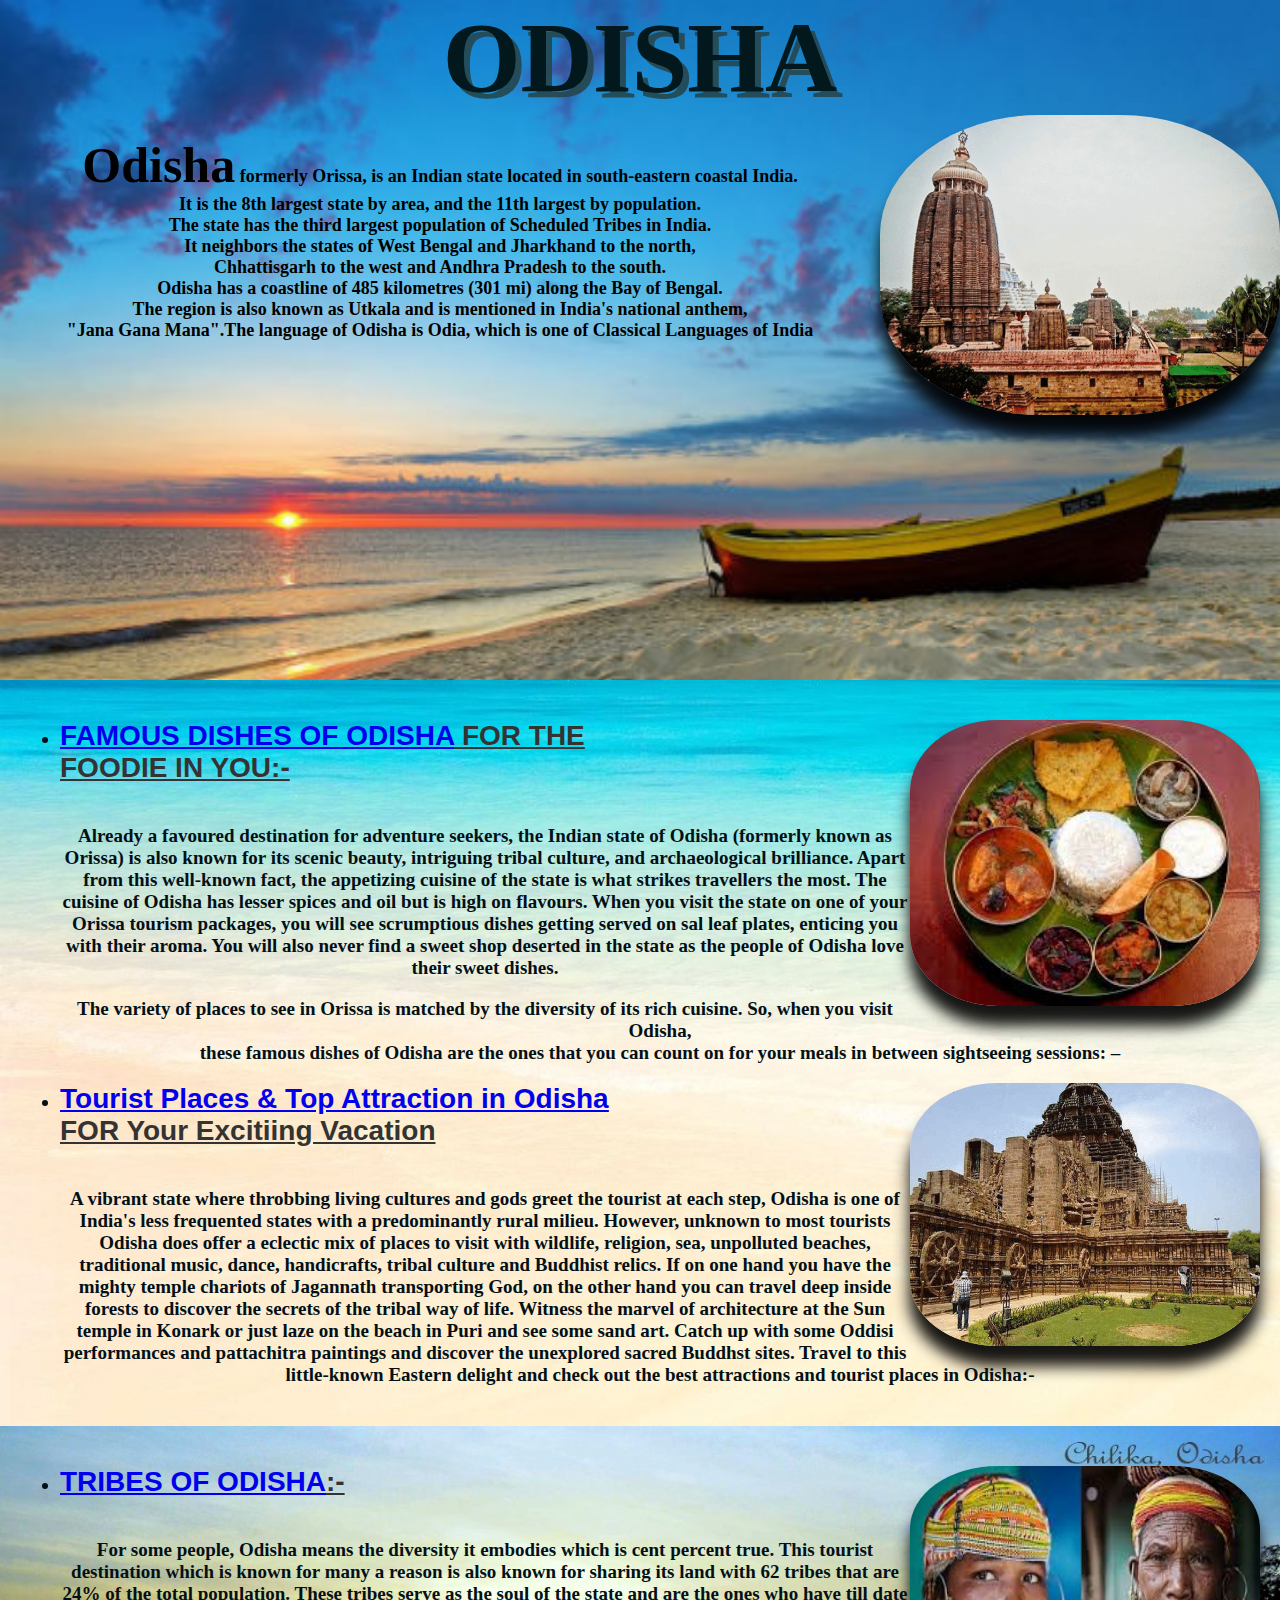
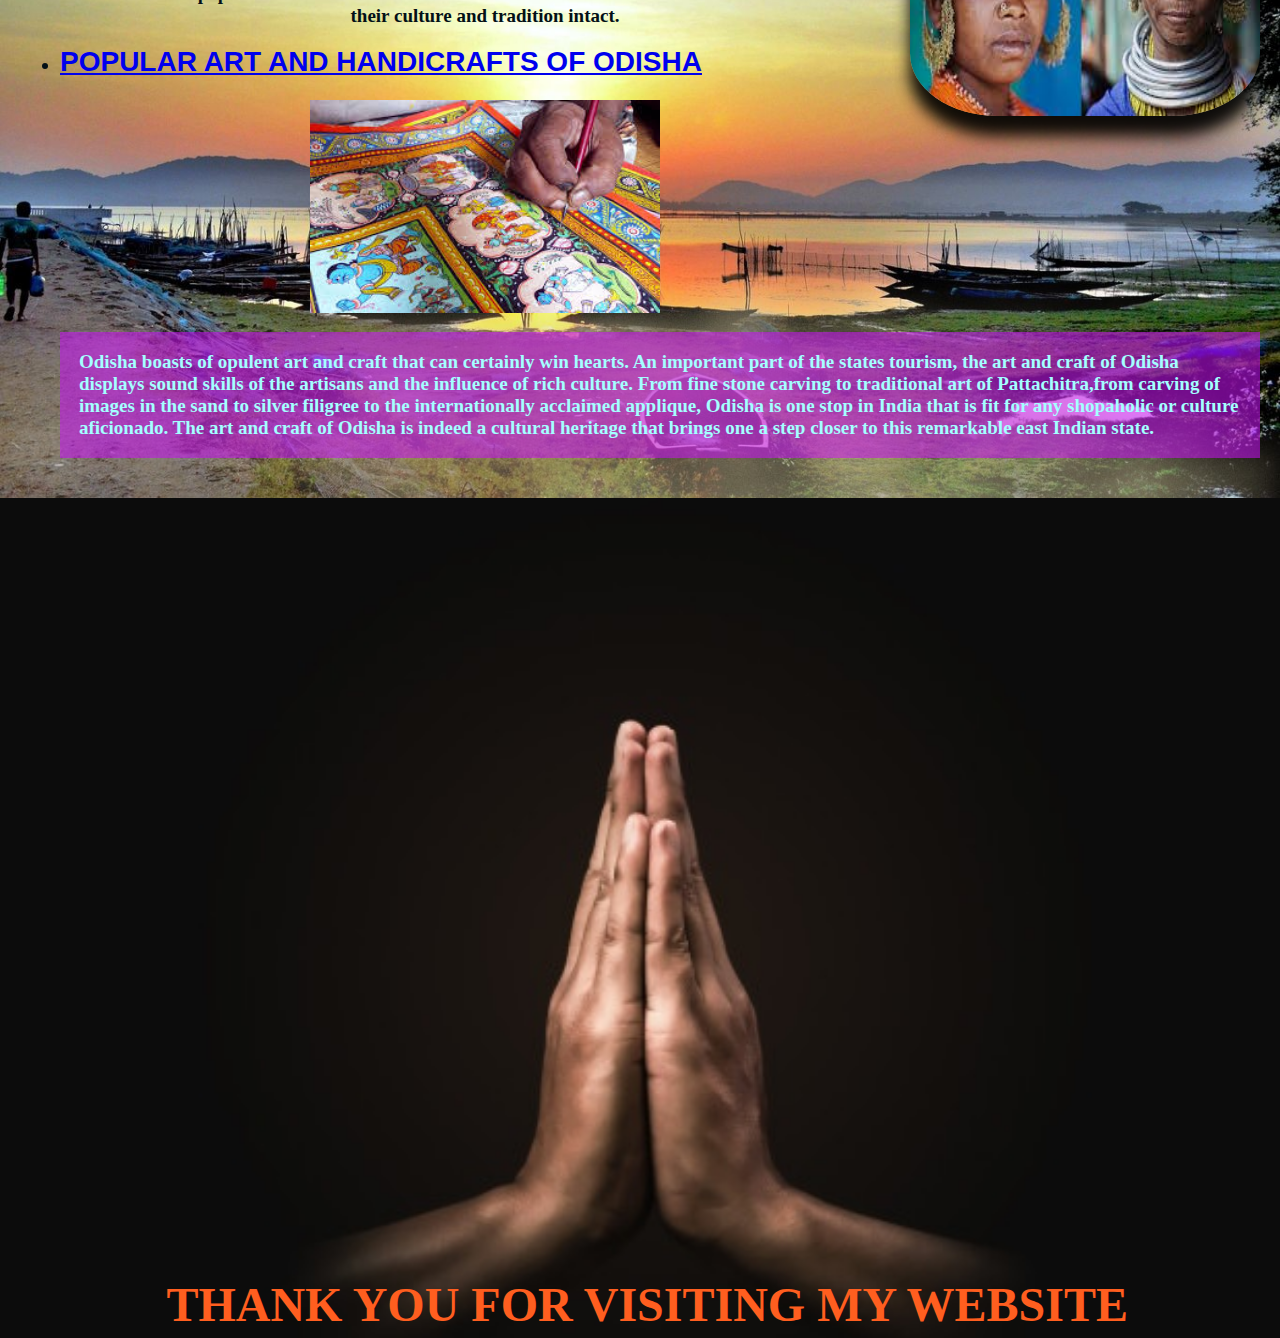
<file: index.html>
<!DOCTYPE html>
<html>
	<head>
		<title>About Odisha</title>
		<link rel="stylesheet" type="text/css" href="./index.css">
	</head>

	<body alink="red" vlink="purple" >
		<div  class="body1" >
			<font face="Georgia" > <div id="heading" align="center">ODISHA</div> </font>
			<img src="./Landing_Page_Images/7.gif" align="right" width=400 class="homeimg1">
				<br>
				<font class="firstWord">Odisha</font>
				formerly Orissa, is an Indian state located in south-eastern coastal India.<br>
			It is the 8th largest state by area, and the 11th largest by population.<br>
			The state has the third largest population of Scheduled Tribes in India.<br>
			It neighbors the states of West Bengal and Jharkhand to the north,<br>
			Chhattisgarh to the west and Andhra Pradesh to the south.<br>
			Odisha has a coastline of 485 kilometres (301 mi) along the Bay of Bengal.<br>
			The region is also known as Utkala and is mentioned in India's national anthem,<br> 
			"Jana Gana Mana".The language of Odisha is Odia, which is one of Classical Languages of India

		</div>
		<div class="body2">
			
			<ul>
				<li class="li">
					<img src="./Landing_Page_Images/10.jfif" align="right" width=350 class="liimg">
					<div class="liheading"><a href="food.html">FAMOUS DISHES OF ODISHA</a> FOR THE <br>FOODIE IN YOU:-</div><br>
					
					<p>Already a favoured destination for adventure seekers, the Indian state of Odisha (formerly known as Orissa) is also known for its scenic beauty, intriguing tribal culture, and archaeological brilliance. Apart from this well-known fact, the appetizing cuisine of the state is what strikes travellers the most. The cuisine of Odisha has lesser spices and oil but is high on flavours. When you visit the state on one of your Orissa tourism packages, you will see scrumptious dishes getting served on sal leaf plates, enticing you with their aroma. You will also never find a sweet shop deserted in the state as the people of Odisha love their sweet dishes.</p>

					<p>The variety of places to see in Orissa is matched by the diversity of its rich cuisine. So, when you visit Odisha,<br> these famous dishes of Odisha are the ones that you can count on for your meals in between sightseeing sessions: –</p>
				</li>
				<li class="li">
					<img src="./Landing_Page_Images/ShySeriousAndeancat-max-1mb.gif" width="350" align="right" class="liimg">
					<div class="liheading"><a href="tourism.html">Tourist Places & Top Attraction in Odisha</a><br>FOR Your Excitiing Vacation</div><br>
					<p>A vibrant state where throbbing living cultures and gods greet the tourist at each step,
					Odisha is one of India's less frequented states with a predominantly rural milieu. 
					However, unknown to most tourists Odisha does offer a eclectic mix of places to visit with wildlife, 
					religion, sea, unpolluted beaches, traditional music, dance, handicrafts, tribal culture and Buddhist relics. 
					If on one hand you have the mighty temple chariots of Jagannath transporting God, 
					on the other hand you can travel deep inside forests to discover the secrets of the tribal way of life.
					Witness the marvel of architecture at the Sun temple in Konark or just laze on the beach in Puri and see some sand art.
					Catch up with some Oddisi performances and pattachitra paintings and discover the unexplored sacred Buddhst sites.
					Travel to this little-known Eastern delight  and check out the best attractions and tourist places in Odisha:-<P>
                </li>
			</ul>
		</div>
		<div class="body3">
			<ul>
				<li class="li">
					<img src="./Landing_Page_Images/19.jfif" align="right" width=350 height=250  class="liimg">
					<div class="liheading"><a href="tribes.html">TRIBES OF ODISHA</a>:-</div><br>
					
					<p>For some people, Odisha means the diversity it embodies which is cent percent true. This tourist destination which is known for many a reason is also known for sharing its land with 62 tribes that are 24% of the total population. These tribes serve as the soul of the state and are the ones who have till date their culture and tradition intact. </p>
				</li>
				<li class="li">
					<div class="liheading"><a href="artandhandicraft.html">POPULAR ART AND HANDICRAFTS OF ODISHA</a></div>
					<br>
					<img src="./Landing_Page_Images/20.jpg" align="center" width="350px" class="i2">
					<br>
					<p id="special-Para1"align="left">Odisha boasts of opulent art and craft that can certainly win hearts. An important part of the states tourism, the art
					and craft of Odisha displays sound skills of the artisans and the influence of rich culture. From fine stone carving to traditional
					art of Pattachitra,from carving of images in the sand to silver filigree to the internationally acclaimed applique, Odisha is one stop
					in India that is fit for any shopaholic or culture aficionado. The art and craft of Odisha is indeed a cultural heritage that brings one 
					a step closer to this remarkable east Indian state.</p>
				</li>
			</ul>
		</div>
		<div class="body4">
			<br><br><br><br><br><br><br><br><br><br><br><br><br><br><br><br><br><br><br><br>
			<br><br><br><br><br><br><br><br><br><br><br><br><br>
			<font size="38px" color="#ff5e1f" ><b>THANK YOU FOR VISITING MY WEBSITE<b></font>
		</div>
	</body>
		
</html>
</file>
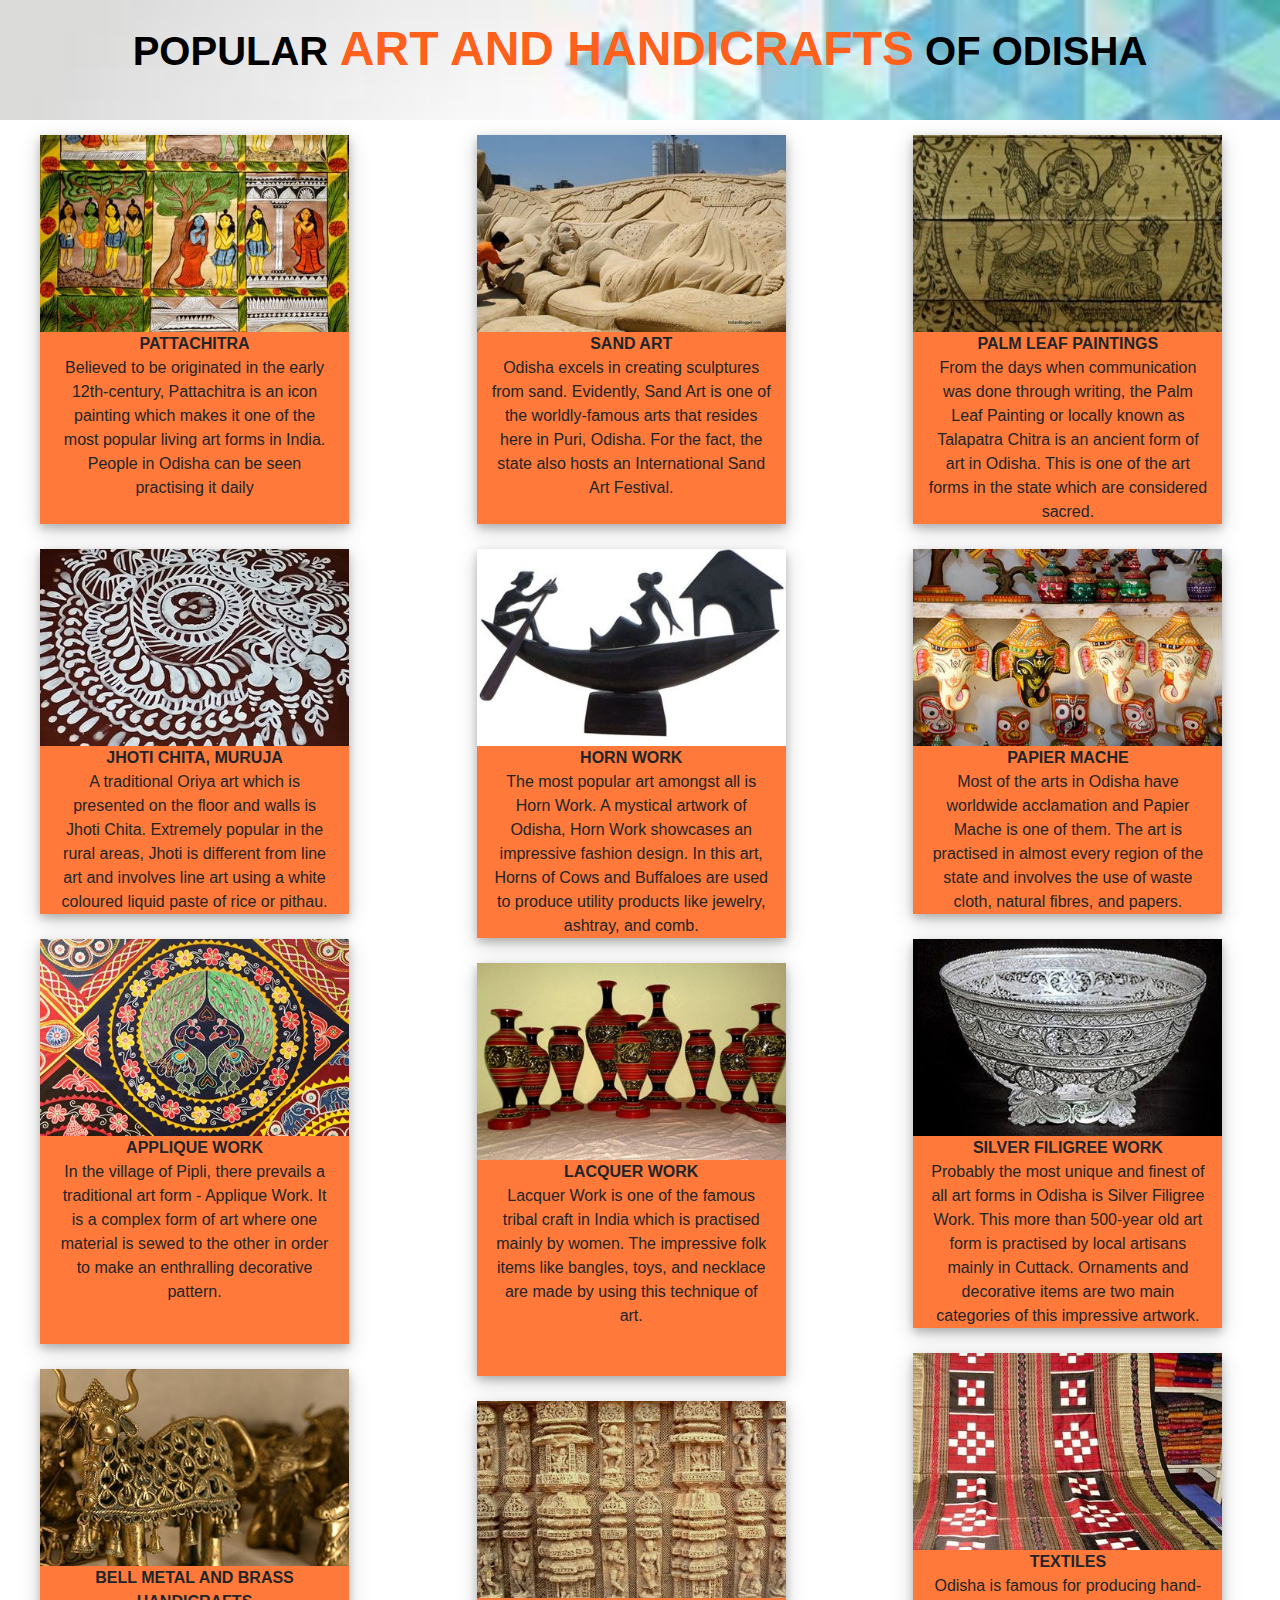
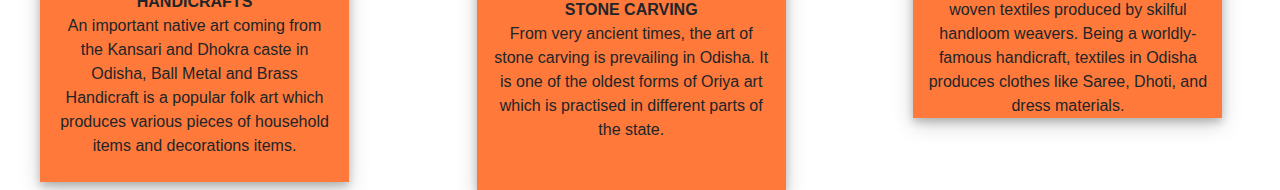
<file: artandhandicraft.html>
<!DOCTYPE html>
<html>
	<head>
		<title>art nd handicraft</title>
		<link rel="stylesheet" type="text/css" href="./artandhandicraft.css">
		<link rel="stylesheet" href="https://maxcdn.bootstrapcdn.com/bootstrap/4.0.0/css/bootstrap.min.css" integrity="sha384-Gn5384xqQ1aoWXA+058RXPxPg6fy4IWvTNh0E263XmFcJlSAwiGgFAW/dAiS6JXm" crossorigin="anonymous">
	</head>
	<body>
		<header>
			<h1>
				<b>POPULAR<font color="#ff601c" size="30px"> ART AND HANDICRAFTS</font> OF ODISHA</b>
			</h1>
		</header>
     	<div class="row">
     		<div class="col">
     			<div class="leftside">
     					<div class="polaroid">
  							<img src="./Art_Images/a1.jpg" width="100%">
 							<div class="container">
							  	<p><b>PATTACHITRA</b><br>
							  	   Believed to be originated in the early 12th-century, Pattachitra is an icon painting which makes it one of the most popular living art forms in India. People in Odisha can be seen practising it daily
							  	   <br>
							  	   <br>
							 	 </p>
 							</div>
						</div>
						 <div class="polaroid">
  							<img src="./Art_Images/a4.jpg" width="100%">
 							<div class="container">
							  	<p><b>JHOTI CHITA, MURUJA</b><br>
							  	  A traditional Oriya art which is presented on the floor and walls is Jhoti Chita. Extremely popular in the rural areas, Jhoti is different from line art and involves line art using a white coloured liquid paste of rice or pithau.
							 	 </p>
 							</div>
						</div>
					 	<div class="polaroid">
  							<img src="./Art_Images/a7.jpg" width="100%">
 							<div class="container">
							  	<p><b>APPLIQUE WORK</b><br>
							  	  In the village of Pipli, there prevails a traditional art form - Applique Work. It is a complex form of art where one material is sewed to the other in order to make an enthralling decorative pattern.
							 	 </p>
							 	 <br>
 							</div>
						</div>
					 	<div class="polaroid">
  							<img src="./Art_Images/a10.jpg" width="100%">
 							<div class="container">
							  	<p><b>BELL METAL AND BRASS HANDICRAFTS</b><br>
							  	  An important native art coming from the Kansari and Dhokra caste in Odisha, Ball Metal and Brass Handicraft is a popular folk art which produces various pieces of household items and decorations items.
							  	  <br>
							  	  <br>
							 	 </p>
 							</div>
						</div>   
     			</div>
     		</div>
     		<div class="col">
     			<div class="rightside">
     					<div class="polaroid">
  							<img src="./Art_Images/a2.jpg" width="100%">
 							<div class="container">
							  	<p><b>SAND ART</b><br>
							  	  Odisha excels in creating sculptures from sand. Evidently, Sand Art is one of the worldly-famous arts that resides here in Puri, Odisha. For the fact, the state also hosts an International Sand Art Festival.
							  	  <br>
							  	  <br>
							 	 </p>
 							</div>
						</div>
					 	<div class="polaroid">
  							<img src="./Art_Images/a5.jpg" width="100%">
 							<div class="container">
							  	<p><b>HORN WORK</b><br>
							  	  The most popular art amongst all is Horn Work. A mystical artwork of Odisha, Horn Work showcases an impressive fashion design. In this art, Horns of Cows and Buffaloes are used to produce utility products like jewelry, ashtray, and comb.
							 	 </p>
 							</div>
						</div>
						<div class="polaroid">
  							<img src="./Art_Images/a8.jpg" width="100%">
 							<div class="container">
							  	<p><b>LACQUER WORK</b><br>
							  	  Lacquer Work is one of the famous tribal craft in India which is practised mainly by women. The impressive folk items like bangles, toys, and necklace are made by using this technique of art.
							  	  <br>
							  	  <br>
							  	  <br>
							 	 </p>
 							</div>
						</div>
						<div class="polaroid">
  							<img src="./Art_Images/a11.jpg" width="100%">
 							<div class="container">
							  	<p><b>STONE CARVING</b><br>
							  	  From very ancient times, the art of stone carving is prevailing in Odisha. It is one of the oldest forms of Oriya art which is practised in different parts of the state.
							  	  <br>
							  	  <br>
							  	  <br>
							 	 </p>
 							</div>
						</div>  
     			</div>
     		</div>
     		<div class="col">
     			<div class="middle">
     					<div class="polaroid">
  							<img src="./Art_Images/a3.jpg" width="100%">
 							<div class="container">
							  	<p><b>PALM LEAF PAINTINGS</b><br>
							  	  From the days when communication was done through writing, the Palm Leaf Painting or locally known as Talapatra Chitra is an ancient form of art in Odisha. This is one of the art forms in the state which are considered sacred.
							 	 </p>
 							</div>
						</div>
						 <div class="polaroid">
  							<img src="./Art_Images/a6.jpg" width="100%">
 							<div class="container">
							  	<p><b>PAPIER MACHE</b><br>
							  	  Most of the arts in Odisha have worldwide acclamation and Papier Mache is one of them. The art is practised in almost every region of the state and involves the use of waste cloth, natural fibres, and papers.
							 	 </p>
 							</div>
						</div>
						<div class="polaroid">
  							<img src="./Art_Images/a9.jpg" width="100%">
 							<div class="container">
							  	<p><b>SILVER FILIGREE WORK</b><br>
							  	  Probably the most unique and finest of all art forms in Odisha is Silver Filigree Work. This more than 500-year old art form is practised by local artisans mainly in Cuttack. Ornaments and decorative items are two main categories of this impressive artwork.
							 	 </p>
 							</div>
						</div>
						<div class="polaroid">
  							<img src="./Art_Images/a12.jpg" width="100%">
 							<div class="container">
							  	<p><b>TEXTILES</b><br>
							  	  Odisha is famous for producing hand-woven textiles produced by skilful handloom weavers. Being a worldly-famous handicraft, textiles in Odisha produces clothes like Saree, Dhoti, and dress materials.
							 	 </p>
 							</div>
						</div>  

     			</div>
     		</div>
     	</div>
	</body>
</html>
</file>
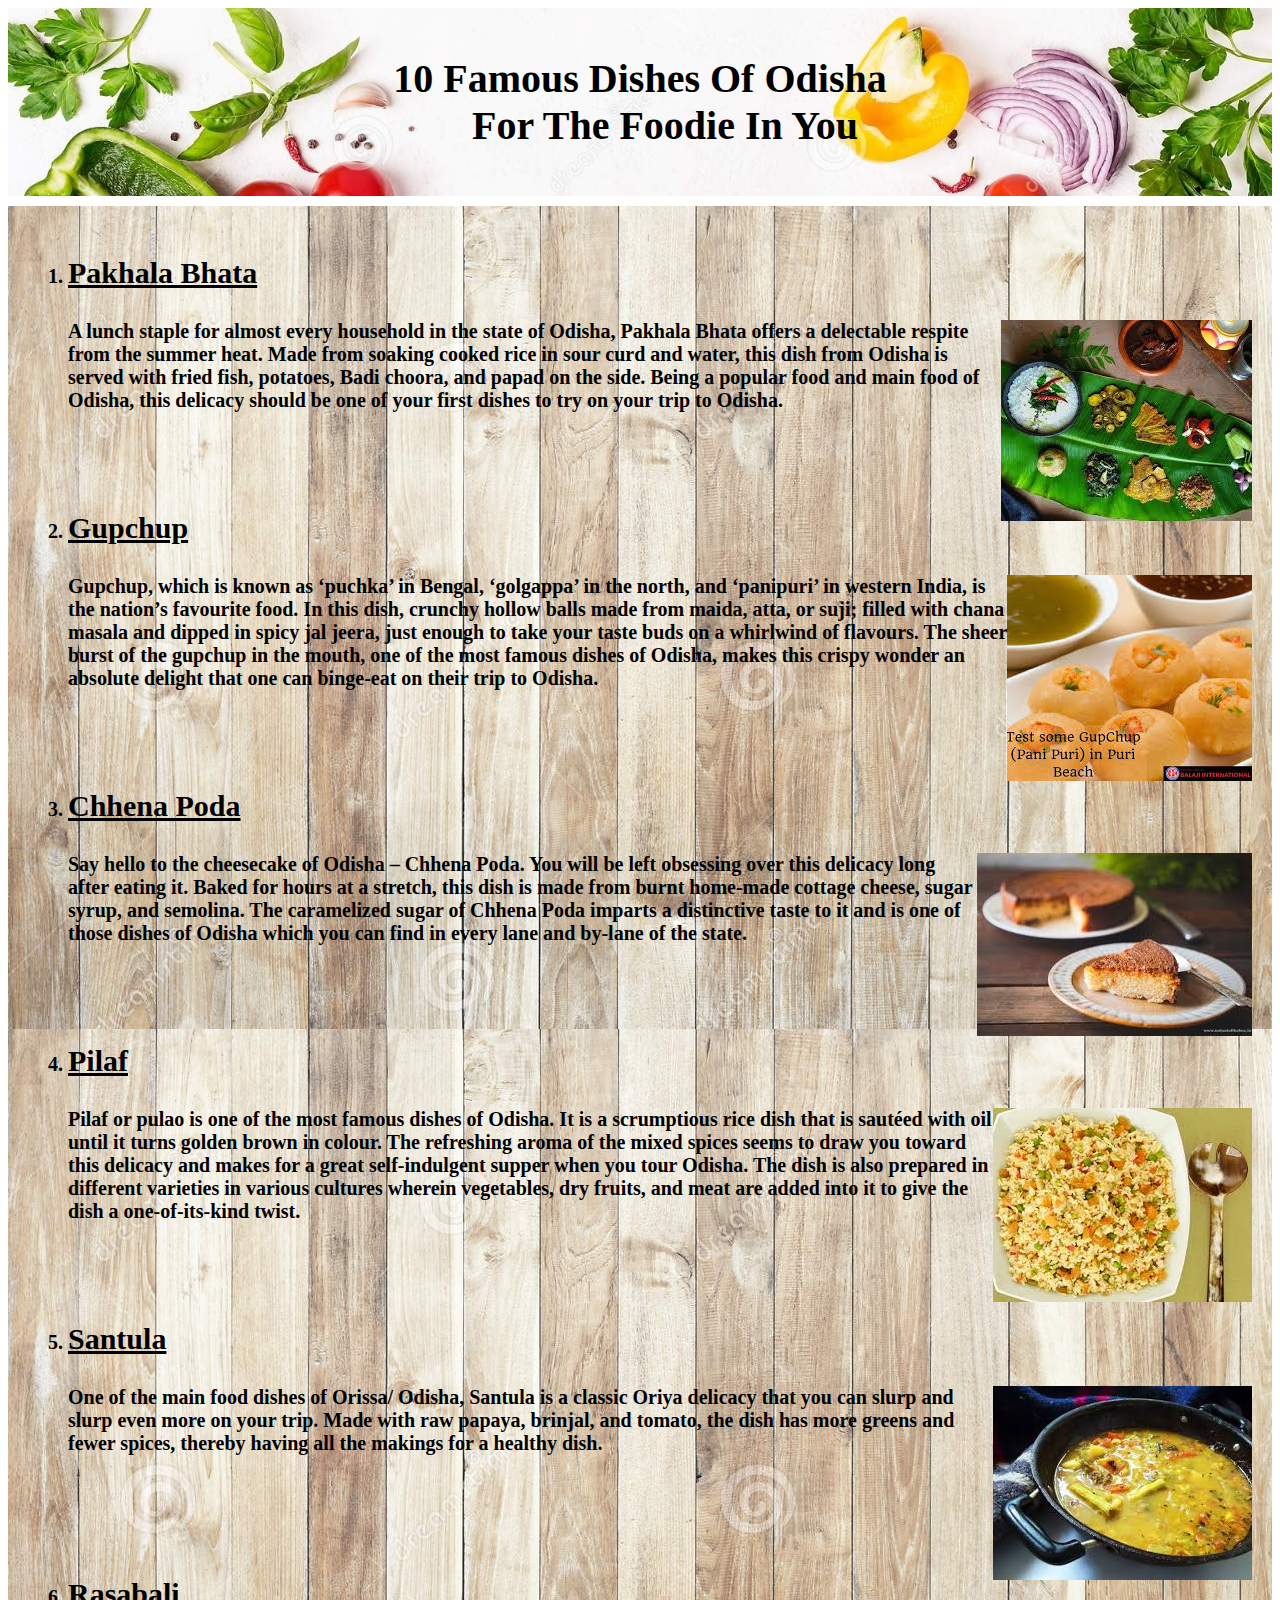
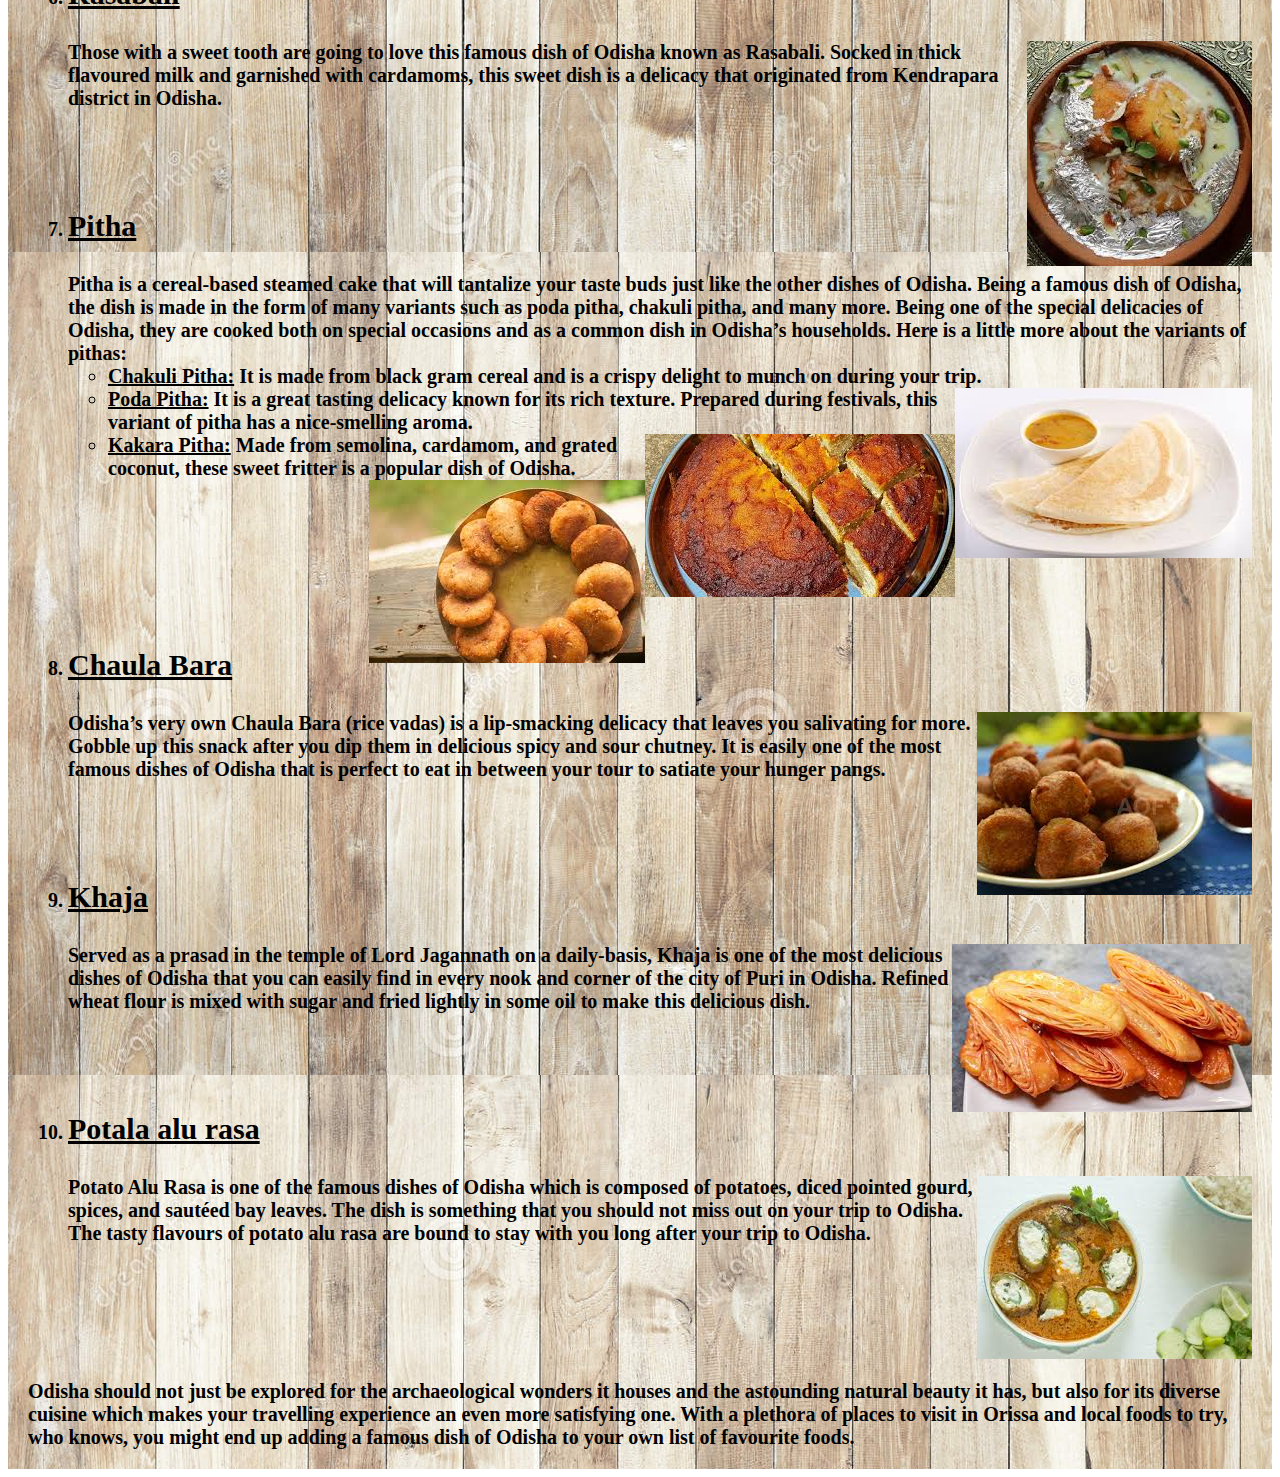
<file: food.html>
<!DOCTYPE html>
<html>
<head>
	<title>food</title>
	<link rel="stylesheet" type="text/css" href="./food.css">
</head>
<body>
	<div>
		<div class="bg2">
		<h1>10 Famous Dishes Of Odisha <br>
		<div id="heading">For The Foodie In You</div></h1>
		</div>
		<div class="bg3">
		<ol>
			<li><h3> Pakhala Bhata</h3>
				<img src="./Food_Images/f1.jfif" align="right" valign="top">
			A lunch staple for almost every household in the state of Odisha, Pakhala Bhata offers a delectable respite from the summer heat. Made from soaking cooked rice in sour curd and water, this dish from Odisha is served with fried fish, potatoes, Badi choora, and papad on the side. Being a popular food and main food of Odisha, this delicacy should be one of your first dishes to try on your trip to Odisha.</li>
			<br>
			<br>
			<br>

			<li><h3> Gupchup</h3>
				<img src="./Food_Images/f2.jfif" align="right">
			Gupchup, which is known as ‘puchka’ in Bengal, ‘golgappa’ in the north, and ‘panipuri’ in western India, is the nation’s favourite food. In this dish, crunchy hollow balls made from maida, atta, or suji; filled with chana masala and dipped in spicy jal jeera, just enough to take your taste buds on a whirlwind of flavours. The sheer burst of the gupchup in the mouth, one of the most famous dishes of Odisha, makes this crispy wonder an absolute delight that one can binge-eat on their trip to Odisha.</li>
			<br>
			<br>
			<br>

			<li><h3> Chhena Poda</h3>
				<img src="./Food_Images/f3.jfif" align="right">
			Say hello to the cheesecake of Odisha – Chhena Poda. You will be left obsessing over this delicacy long after eating it. Baked for hours at a stretch, this dish is made from burnt home-made cottage cheese, sugar syrup, and semolina. The caramelized sugar of Chhena Poda imparts a distinctive taste to it and is one of those dishes of Odisha which you can find in every lane and by-lane of the state.</li>
			<br>
			<br>
			<br>

			<li><h3>Pilaf</h3>
				<img src="./Food_Images/f4.jfif" align="right">
			Pilaf or pulao is one of the most famous dishes of Odisha. It is a scrumptious rice dish that is sautéed with oil until it turns golden brown in colour. The refreshing aroma of the mixed spices seems to draw you toward this delicacy and makes for a great self-indulgent supper when you tour Odisha. The dish is also prepared in different varieties in various cultures wherein vegetables, dry fruits, and meat are added into it to give the dish a one-of-its-kind twist.</li>
			<br>
			<br>
			<br>

			<li><h3> Santula</h3>
				<img src="./Food_Images/f5.jpg" align="right">
			One of the main food dishes of Orissa/ Odisha, Santula is a classic Oriya delicacy that you can slurp and slurp even more on your trip. Made with raw papaya, brinjal, and tomato, the dish has more greens and fewer spices, thereby having all the makings for a healthy dish.</li>
			<br>
			<br>
			<br>
			<br>
			<li><h3> Rasabali</h3>
				<img src="./Food_Images/f6.jfif" align="right">
			Those with a sweet tooth are going to love this famous dish of Odisha known as Rasabali. Socked in thick flavoured milk and garnished with cardamoms, this sweet dish is a delicacy that originated from Kendrapara district in Odisha.</li>
			<br>
			<br>
			<br>

			<li><h3> Pitha</h3>

			Pitha is a cereal-based steamed cake that will tantalize your taste buds just like the other dishes of Odisha. Being a famous dish of Odisha, the dish is made in the form of many variants such as poda pitha, chakuli pitha, and many more. Being one of the special delicacies of Odisha, they are cooked both on special occasions and as a common dish in Odisha’s households. Here is a little more about the variants of pithas:</li>
			<ul>
				<li><div><u>Chakuli Pitha:</u> It is made from black gram cereal and is a crispy delight to munch on during your trip.<br>
					<img src="./Food_Images/f7.jfif" align="right">
					</div>
        		</li>
				<li><div><u>Poda Pitha:</u> It is a great tasting delicacy known for its rich texture. Prepared during festivals, this variant of pitha has a nice-smelling aroma.<br>
					<img src="./Food_Images/f8.jfif" align="right">
					</div>
				</li>
				<li>
					<div><u>Kakara Pitha:</u> Made from semolina, cardamom, and grated coconut, these sweet fritter is a popular dish of Odisha.<br>
					<img src="./Food_Images/f9.jfif" align="right">
					</div>
				</li>
			</ul>
			<br>
			<br>
			<br>
			<br>
			<br>
			<br>
			<li><h3> Chaula Bara</h3>
				<img src="./Food_Images/f10.jfif" align="right">
			Odisha’s very own Chaula Bara (rice vadas) is a lip-smacking delicacy that leaves you salivating for more. Gobble up this snack after you dip them in delicious spicy and sour chutney. It is easily one of the most famous dishes of Odisha that is perfect to eat in between your tour to satiate your hunger pangs.</li>
			<br>
			<br>
			<br>

			<li><h3> Khaja</h3>
				<img src="./Food_Images/f11.jfif" align="right">
			Served as a prasad in the temple of Lord Jagannath on a daily-basis, Khaja is one of the most delicious dishes of Odisha that you can easily find in every nook and corner of the city of Puri in Odisha. Refined wheat flour is mixed with sugar and fried lightly in some oil to make this delicious dish.</li>
			<br>
			<br>
			<br>

			<li><h3> Potala alu rasa</h3>
				<img src="./Food_Images/f12.jfif" align="right">
			Potato Alu Rasa is one of the famous dishes of Odisha which is composed of potatoes, diced pointed gourd, spices, and sautéed bay leaves. The dish is something that you should not miss out on your trip to Odisha. The tasty flavours of potato alu rasa are bound to stay with you long after your trip to Odisha.</li>
			<br>
			<br>
			<br>
			<br>
			<br>
		</ol>
			Odisha should not just be explored for the archaeological wonders it houses and the astounding natural beauty it has, but also for its diverse cuisine which makes your travelling experience an even more satisfying one. With a plethora of places to visit in Orissa and local foods to try, who knows, you might end up adding a famous dish of Odisha to your own list of favourite foods.
		</div>
	</div>
</body>
</html>
</file>
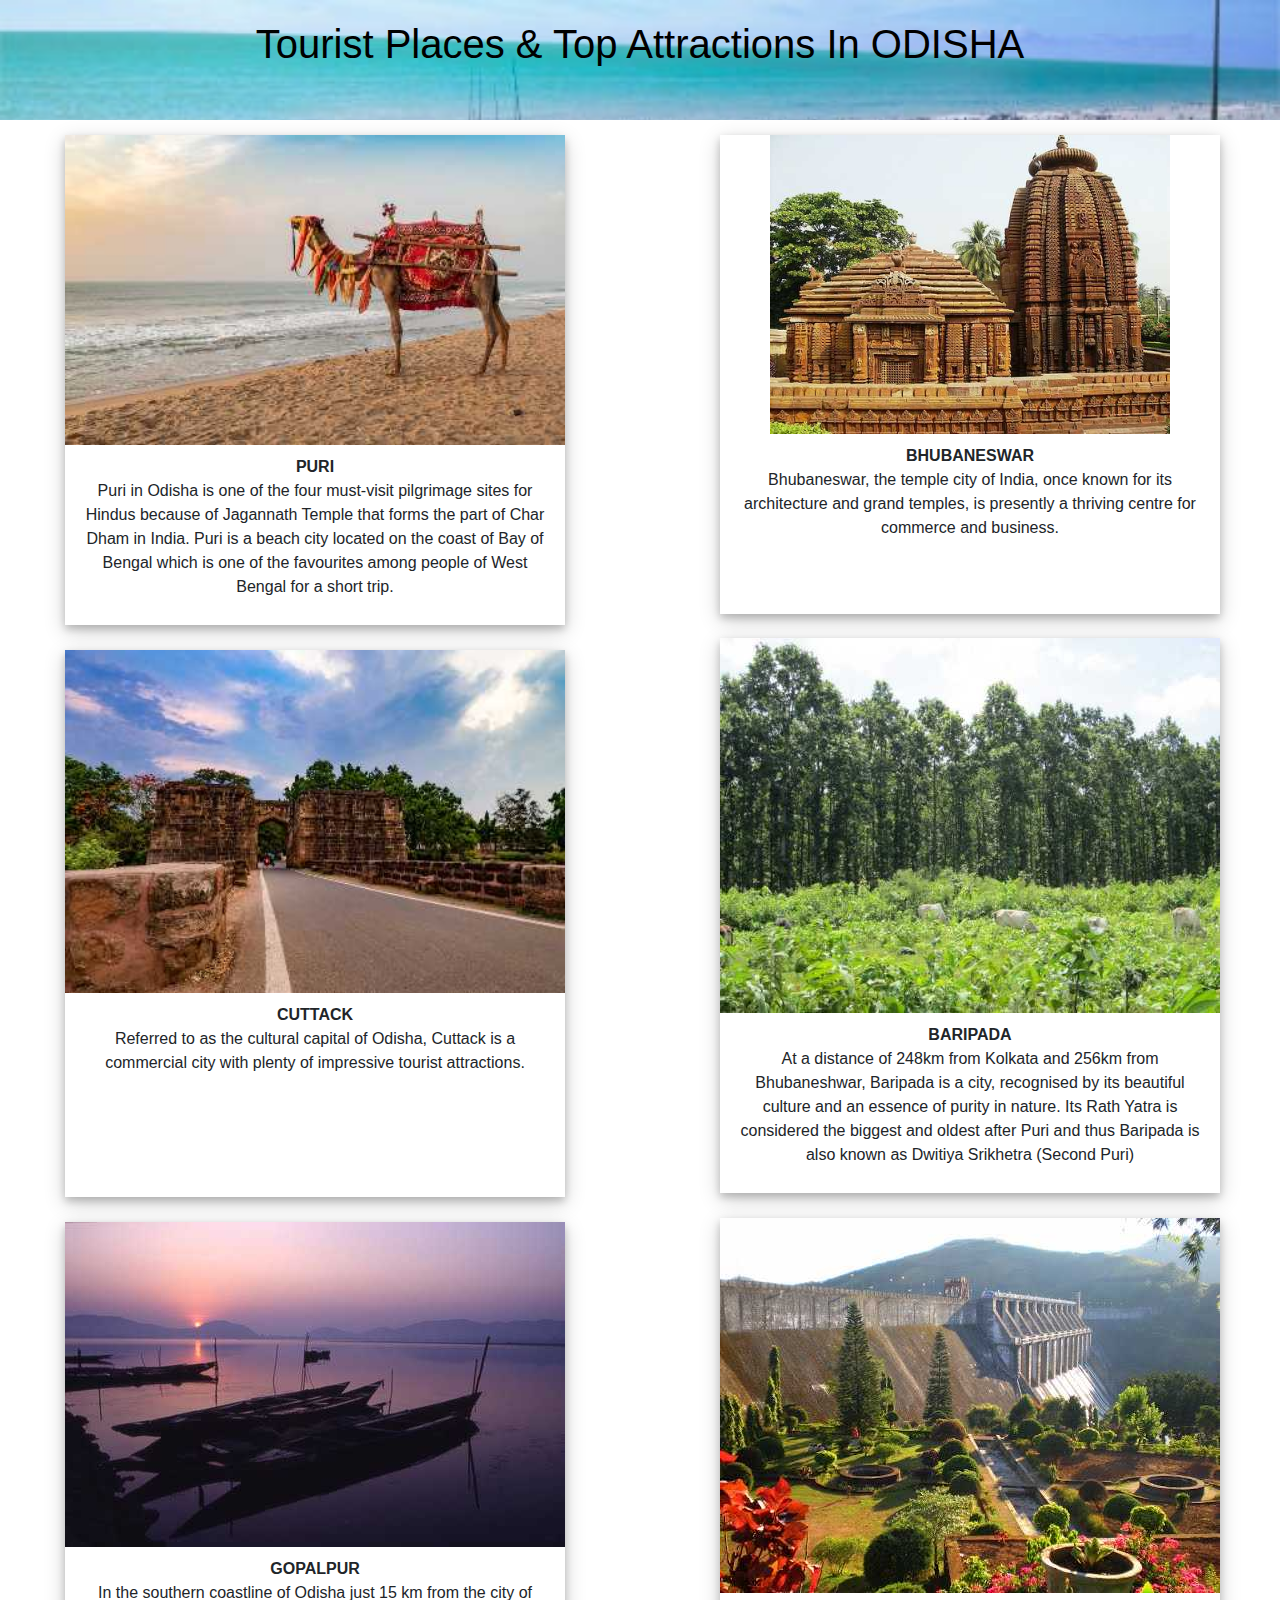
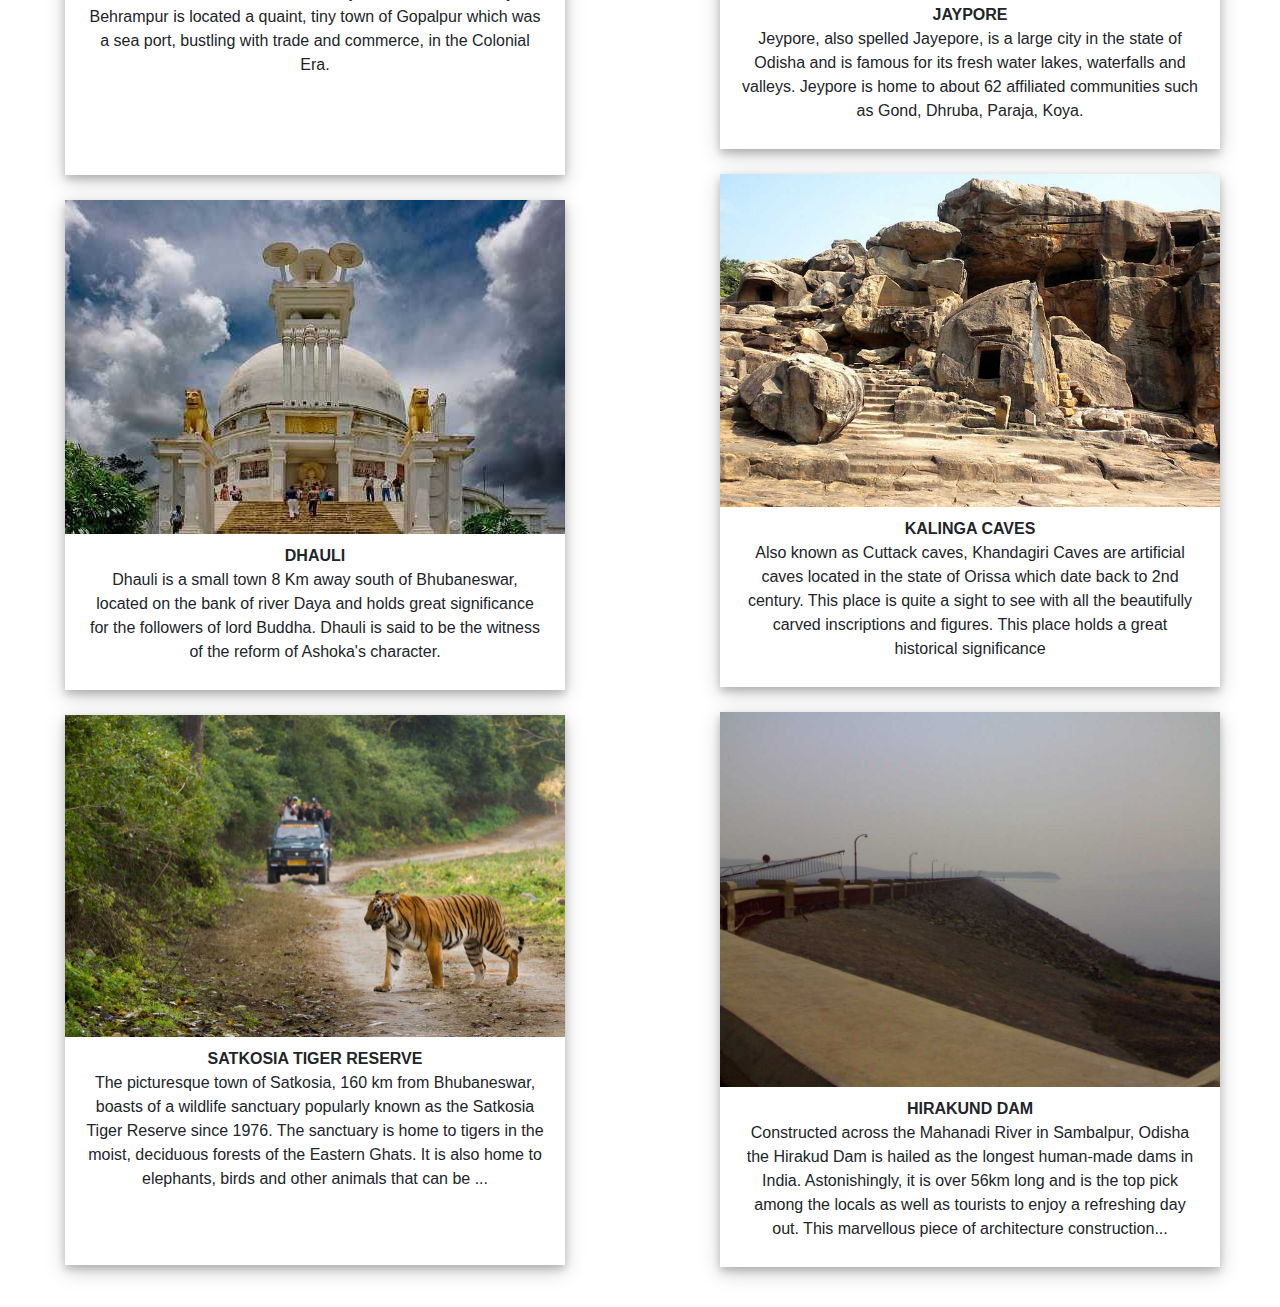
<file: tourism.html>
<!DOCTYPE html>
<html>
	<head>
		<title>tourism</title>
		<link rel="stylesheet" type="text/css" href="./tourism.css">
		<link rel="stylesheet" href="https://maxcdn.bootstrapcdn.com/bootstrap/4.0.0/css/bootstrap.min.css" integrity="sha384-Gn5384xqQ1aoWXA+058RXPxPg6fy4IWvTNh0E263XmFcJlSAwiGgFAW/dAiS6JXm" crossorigin="anonymous">
	</head>
	<body>
		<header>
			<h1>
				Tourist Places & Top Attractions In ODISHA
			</h1>
		</header>
		<div class="row">
			
			
			<div class="col">
			<div class="leftside">
					<div class="polaroid">
  						<img src="./Tourism_Images/t1.jpg" width="100%">
 						<div class="container">
							  <p><b>PURI</b><br>
							  	Puri in Odisha is one of the four must-visit pilgrimage sites for Hindus because of Jagannath Temple that forms the part of Char Dham in India. Puri is a beach city located on the coast of Bay of Bengal which is one of the favourites among people of West Bengal for a short trip.
							  </p>
 						</div>
					</div>
					<div class="polaroid">
  						<img src="./Tourism_Images/t3.jpg" width="100%">
 						<div class="container">
							  <p><b>CUTTACK</b><br>
							  	Referred to as the cultural capital of Odisha, Cuttack is a commercial city with plenty of impressive tourist attractions.
							  </p>
							  	<br>
								<br>
								<br>
								<br>
 						</div>
					</div>
					<div class="polaroid">
  						<img src="./Tourism_Images/t5.jpg" width="100%">
 						<div class="container">
							  <p><b>GOPALPUR</b><br>
							  	In the southern coastline of Odisha just 15 km from the city of Behrampur is located a quaint, tiny town of Gopalpur which was a sea port, bustling with trade and commerce, in the Colonial Era.
							  	<br>
							  	<br>
							  	<br>
							  	<br>
							  </p>
 						</div>
					</div>
					<div class="polaroid">
  						<img src="./Tourism_Images/t7.jpg" width="100%">
 						<div class="container">
							  <p><b>DHAULI</b><br>
							  	Dhauli is a small town 8 Km away south of Bhubaneswar, located on the bank of river Daya and holds great significance for the followers of lord Buddha. Dhauli is said to be the witness of the reform of Ashoka's character.
							  </p>
 						</div>
					</div>
					<div class="polaroid">
  						<img src="./Tourism_Images/t9.jpg" width="100%">
 						<div class="container">
							  <p><b>SATKOSIA TIGER RESERVE</b><br>
							  	The picturesque town of Satkosia, 160 km from Bhubaneswar, boasts of a wildlife sanctuary popularly known as the Satkosia Tiger Reserve since 1976. The sanctuary is home to tigers in the moist, deciduous forests of the Eastern Ghats. It is also home to elephants, birds and other animals that can be ...
							  	<br>
							  	<br>
							  	<br>
							  	
							  </p>
 						</div>
					</div>
			</div>
			</div>
			<div class="col">
			<div class="rightside">
					<div class="polaroid2">
 						<img src="./Tourism_Images/t2.jpg" width="80%" height="80%" class="img2">
 						<div class="container">
							<p><B>BHUBANESWAR</B><br>
								Bhubaneswar, the temple city of India, once known for its architecture and grand temples, is presently a thriving centre for commerce and business.
								<br>
								<br>
								<br>

							</p>
						</div>
					</div>
					<br>
					<div class="polaroid">
  						<img src="./Tourism_Images/t4.jpg" width="100%">
 						<div class="container">
							  <p><b>BARIPADA</b><br>
							  	At a distance of 248km from Kolkata and 256km from Bhubaneshwar, Baripada is a city, recognised by its beautiful culture and an essence of purity in nature. Its Rath Yatra is considered the biggest and oldest after Puri and thus Baripada is also known as Dwitiya Srikhetra (Second Puri)
							  </p>
 						</div>
					</div>
					<div class="polaroid">
  						<img src="./Tourism_Images/t6.jpg" width="100%">
 						<div class="container">
							  <p><b>JAYPORE</b><br>
							  	Jeypore, also spelled Jayepore, is a large city in the state of Odisha and is famous for its fresh water lakes, waterfalls and valleys. Jeypore is home to about 62 affiliated communities such as Gond, Dhruba, Paraja, Koya.
							  </p>
 						</div>
					</div>
					<div class="polaroid">
  						<img src="./Tourism_Images/t8.jpg" width="100%">
 						<div class="container">
							  <p><b>KALINGA CAVES</b><br>
							  	Also known as Cuttack caves, Khandagiri Caves are artificial caves located in the state of Orissa which date back to 2nd century. This place is quite a sight to see with all the beautifully carved inscriptions and figures. This place holds a great historical significance
							  </p>
 						</div>
					</div>
					<div class="polaroid">
  						<img src="./Tourism_Images/t10.jpg" width="100%">
 						<div class="container">
							  <p><b>HIRAKUND DAM</b><br>
							  	Constructed across the Mahanadi River in Sambalpur, Odisha the Hirakud Dam is hailed as the longest human-made dams in India. Astonishingly, it is over 56km long and is the top pick among the locals as well as tourists to enjoy a refreshing day out. This marvellous piece of architecture construction...
							  </p>
 						</div>
					</div>
			</div>
			</div>
			
		</div>
	</body>
</html>
</file>
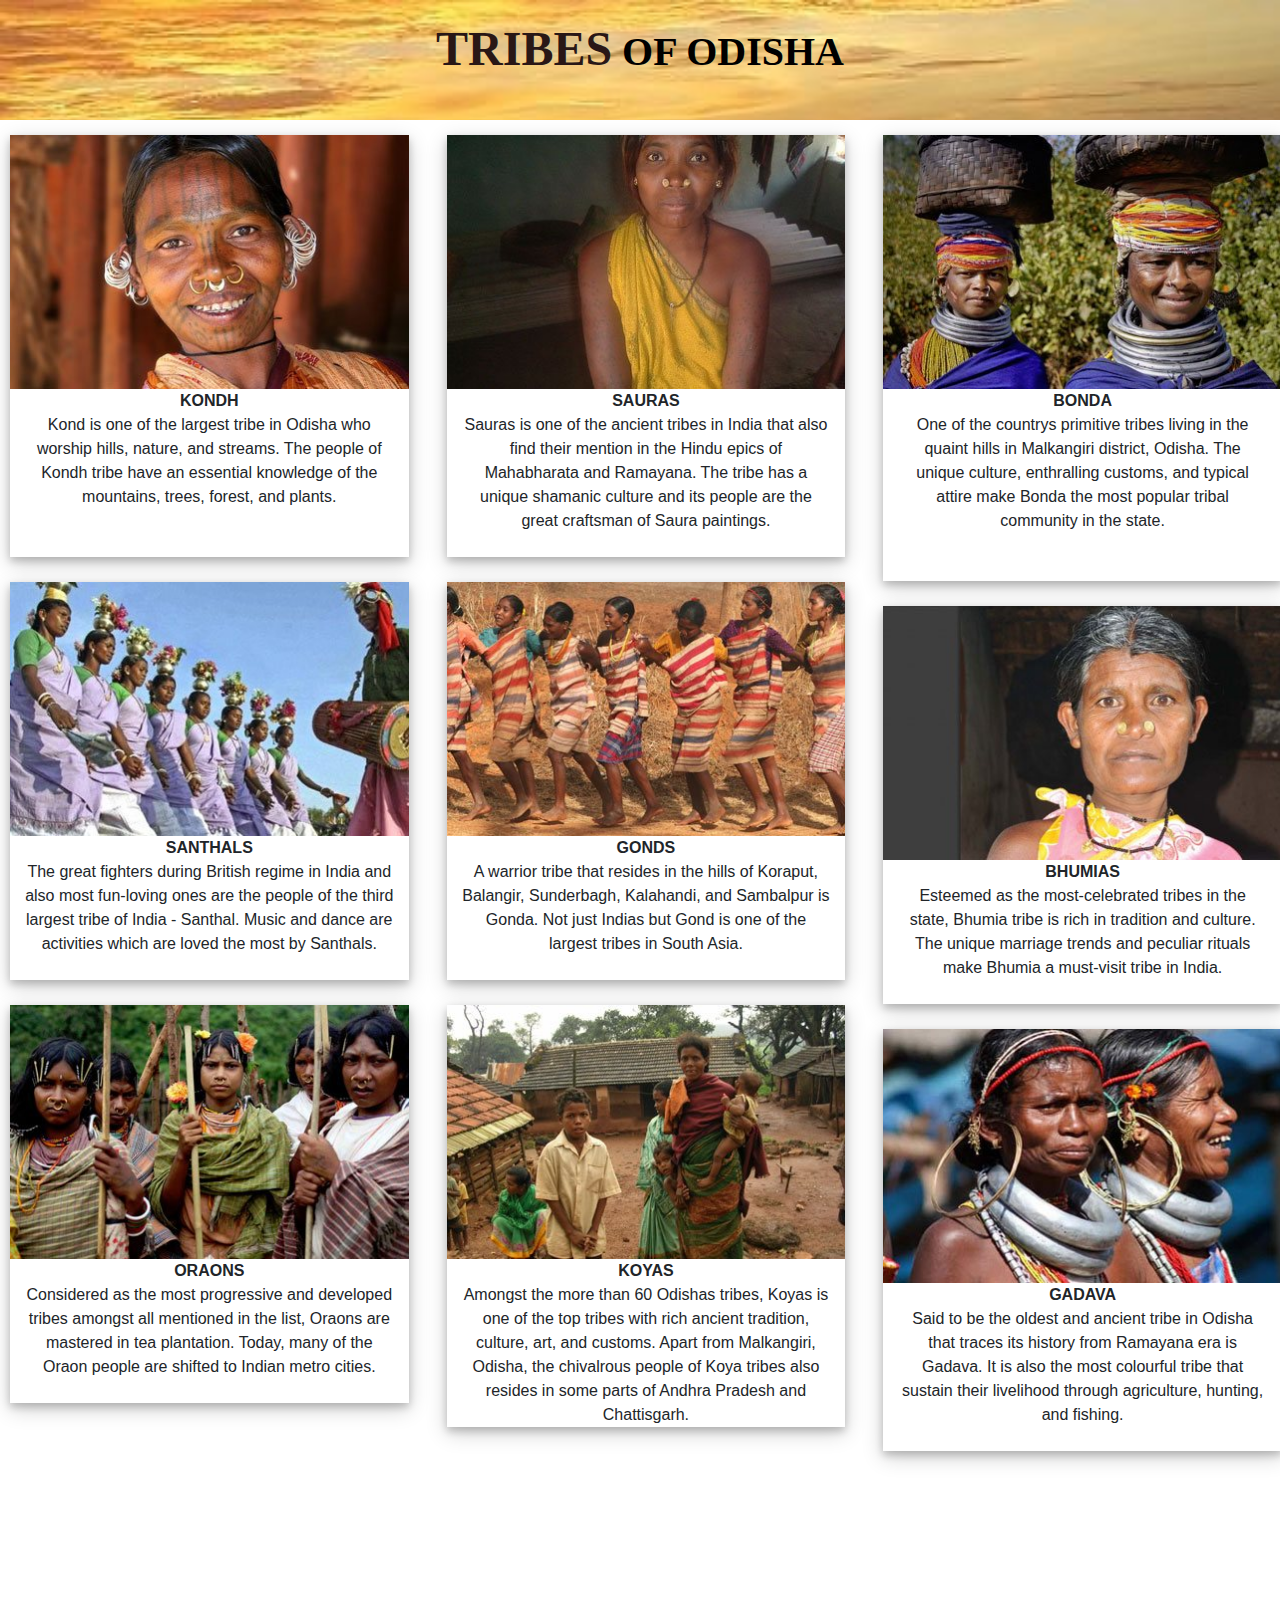
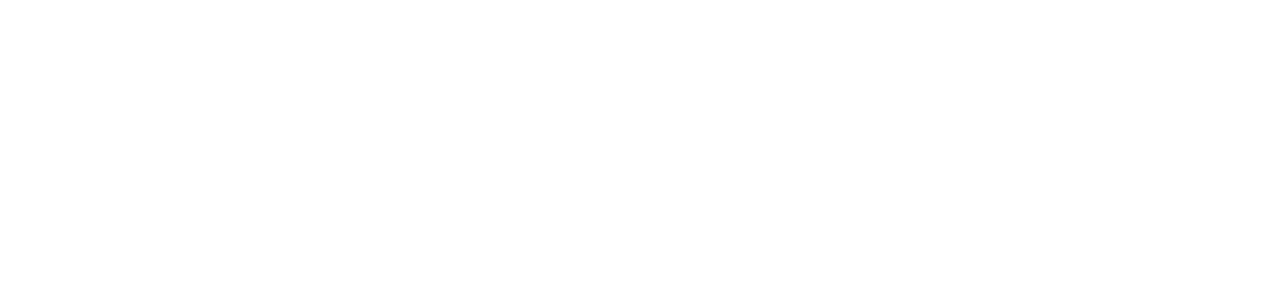
<file: tribes.html>
<!DOCTYPE html>
<html>
	<head>
		<title>tribes of odisha</title>
		<link rel="stylesheet" type="text/css" href="./tribes.css">
		<link rel="stylesheet" href="https://maxcdn.bootstrapcdn.com/bootstrap/4.0.0/css/bootstrap.min.css" integrity="sha384-Gn5384xqQ1aoWXA+058RXPxPg6fy4IWvTNh0E263XmFcJlSAwiGgFAW/dAiS6JXm" crossorigin="anonymous">
	</head>
	<body>
		<header>
			<h1>
				<b><font color="#291716" size="30px">TRIBES</font> OF ODISHA</b>
			</h1>
		</header>
		<div class="row">
			<div class="col">
				<div class="leftside">
				<div class="polaroid">
  					<img src="./Tribes_Images/s1.jpg" width="100%">
 						<div class="container">
							<p><b>KONDH</b><br>
								Kond is one of the largest tribe in Odisha who worship hills, nature, and streams. The people of Kondh tribe have an essential knowledge of the mountains, trees, forest, and plants.
							  	 <br>
							  	 <br>
							  	 <br>
							 </p>
 						</div>
				</div>
				<div class="polaroid">
  					<img src="./Tribes_Images/s4.jpg" width="100%">
 						<div class="container">
							<p><b>SANTHALS</b><br>
								The great fighters during British regime in India and also most fun-loving ones are the people of the third largest tribe of India - Santhal. Music and dance are activities which are loved the most by Santhals.
							  	 <br>
							  	 <br>
							 </p>
 						</div>
				</div>
				<div class="polaroid">
  					<img src="./Tribes_Images/s7.jpg" width="100%">
 						<div class="container">
							<p><b>ORAONS</b><br>
								Considered as the most progressive and developed tribes amongst all mentioned in the list, Oraons are mastered in tea plantation. Today, many of the Oraon people are shifted to Indian metro cities.
							  	 <br>
							  	 <br>
							 </p>
 						</div>
				</div>
			   </div>
			</div>
			<div class="col">
				<div class="rightside">
				<div class="polaroid">
  					<img src="./Tribes_Images/s2.jpg" width="100%">
 						<div class="container">
							<p><b>SAURAS</b><br>
								Sauras is one of the ancient tribes in India that also find their mention in the Hindu epics of Mahabharata and Ramayana. The tribe has a unique shamanic culture and its people are the great craftsman of Saura paintings.
							  	 <br>
							  	 <br>
							 </p>
 						</div>
				</div>
				<div class="polaroid">
  					<img src="./Tribes_Images/s5.jpg" width="100%">
 						<div class="container">
							<p><b>GONDS</b><br>
								A warrior tribe that resides in the hills of Koraput, Balangir, Sunderbagh, Kalahandi, and Sambalpur is Gonda. Not just Indias but Gond is one of the largest tribes in South Asia.
							  	 <br>
							  	 <br>
							 </p>
 						</div>
				</div>
				<div class="polaroid">
  					<img src="./Tribes_Images/s8.jpg" width="100%">
 						<div class="container">
							<p><b>KOYAS</b><br>
								Amongst the more than 60 Odishas tribes, Koyas is one of the top tribes with rich ancient tradition, culture, art, and customs. Apart from Malkangiri, Odisha, the chivalrous people of Koya tribes also resides in some parts of Andhra Pradesh and Chattisgarh.
							 </p>
 						</div>
				</div>
				</div>
			</div>	
			<div class="col">
				<div class="middle">
				<div class="polaroid">
  					<img src="./Tribes_Images/s3.jpg" width="100%">
 						<div class="container">
							<p><b>BONDA</b><br>
								One of the countrys primitive tribes living in the quaint hills in Malkangiri district, Odisha. The unique culture, enthralling customs, and typical attire make Bonda the most popular tribal community in the state.
							  	 <br>
							  	 <br>
							  	 <br>
							 </p>
 						</div>
				</div>
				<div class="polaroid">
  					<img src="./Tribes_Images/s6.jpg" width="100%">
 						<div class="container">
							<p><b>BHUMIAS</b><br>
								Esteemed as the most-celebrated tribes in the state, Bhumia tribe is rich in tradition and culture. The unique marriage trends and peculiar rituals make Bhumia a must-visit tribe in India.
							  	 <br>
							  	 <br>
							 </p>
 						</div>
				</div>
				<div class="polaroid">
  					<img src="./Tribes_Images/s9.jpg" width="100%">
 						<div class="container">
							<p><b>GADAVA</b><br>
								Said to be the oldest and ancient tribe in Odisha that traces its history from Ramayana era is Gadava. It is also the most colourful tribe that sustain their livelihood through agriculture, hunting, and fishing.
							  	 <br>
							  	 <br>
							 </p>
 						</div>
				</div>
				</div>
			</div>	
		</div>
	</body>
</html>
</file>
<file: index.css>
body{
margin:0;
padding:0;
}
html{
	margin:0;
	padding:0;
}
#heading{
	color:#02181c;
	font-size: 100px;
	font-weight: bold;
	text-shadow: 6px 6px rgba(38, 70, 77,0.9);  
	font-family: "Times New Roman", Times, serif;
}
.firstWord{
	font-size:50px;
	font-weight:bold;
}

.homeimg1{
	border-radius: 40%;
	box-shadow: 0 20px 15px 0 rgba(0, 0, 0, 0.9), 0 15px 20px 0 rgba(0, 0, 0, 0.14);
}
.body1{
	background:url("./Landing_Page_Images/6.jpg");
	background-repeat:no-repeat;
	background-size: cover;
	background-size:100%;
	text-align: center;
	vertical-align: text-top;
	font-size: 18px;
	font-weight: bold;
	height:680px;
	width :100%;
	margin:0;
}
.body2{
	font-size:20px;
	background:url("./Landing_Page_Images/bg2.jpg");
	background-repeat:no-repeat;
	background-size: cover;
	margin:0;
	padding:20px 20px; 
}
.liheading{
	text-decoration: underline;
	font-weight: bold;
	font-size: 28px;
	text-align: left;
	color: #333333;
    font-family: "open sans", sans-serif;
}
.li{
	font-weight: bold;
	font-size: 19px;
	color:#031017;
	text-align: center;
}
.liimg{
	border-radius: 25%;
	box-shadow: 0 20px 15px 0 rgba(0, 0, 0, 0.9), 0 15px 20px 0 rgba(0, 0, 0, 0.14);
}
.body3{
	font-size:20px;
	background:url("./Landing_Page_Images/26.jpg");
	background-repeat:no-repeat;
	background-size: cover;
	margin:0;
	padding:20px 20px;
}
.body4{
	width: 98%;
	height: 800px;
	font-size:20px;
	background:url("./Landing_Page_Images/bg4.jpg");
	background-repeat:no-repeat;
	background-size: cover;
	margin:0;
	padding:20px 20px; 
	text-align: center;
	margin-right: 40px;
    background-position-x: center;
}
#special-Para1 {
    background-color: #c710f58e;
    color: #a4ffff;
	padding: 1em;
}
</file>
<file: artandhandicraft.css>
.leftside, .rightside, .middle{
	height:1000px;
	width: 95%;
	margin-top: 15px;
	background-color: #ffffff;
}
div.polaroid {
  width: 80%;
  background-color: rgba(255, 81, 0, 0.774);
  box-shadow: 0 4px 8px 0 rgba(0, 0, 0, 0.2), 0 6px 20px 0 rgba(0, 0, 0, 0.19);
  margin-bottom: 25px;
  margin-left: 40px;
  text-align: center;
}
header{
	padding: 20px;
	color:black;
	background-image: url("./Art_Images/bgArt.jfif");
	background-size: cover;
	height:120px;
	text-align: center;
}
</file>
<file: food.css>
.bg2{
	font-size:20px;
	background:url("./Food_Images/22.jpg");
	background-repeat:no-repeat;
	background-size: cover;
	margin:0;
	padding:20px 20px;
	text-align: center;
}
.bg3{
	font-size:20px;
	background:url("./Food_Images/24.jpg");
	margin:0;
	padding:20px 20px;
	color: #000000;
	margin-top: 10px;
	font-weight: bolder;
}
#heading{
	margin-left: 50px;
}
h3{
	text-decoration: underline;
	font-size: 30px;
}
</file>
<file: tourism.css>
.leftside, .rightside{
	height: 100%;
	width:100%;
	margin-top: 15px;
}
.leftside{
	background-size: cover;
}
.rightside{
	background-size: cover;
}


div.polaroid {
  width: 80%;
  background-color: white;
  box-shadow: 0 4px 8px 0 rgba(0, 0, 0, 0.2), 0 6px 20px 0 rgba(0, 0, 0, 0.19);
  margin-bottom: 25px;
  margin-left: 65px;
}
div.polaroid2{
	width: 80%;
	background-color: white;
	box-shadow: 0 4px 8px 0 rgba(0, 0, 0, 0.2), 0 6px 20px 0 rgba(0, 0, 0, 0.19);
   margin-left: 65px;
}
div.container {
  text-align: center;
  padding: 10px 20px;
}
.img2{
	margin-left: 50px;

}
header{
	padding: 20px;
	color:black;
	background:url("./Tourism_Images/3.jpg");
	background-size: cover;
	height:120px;
	text-align: center;
}
header > h1{
	font-family:'Franklin Gothic Medium', 'Arial Narrow', Arial, sans-serif;
}
</file>
<file: tribes.css>
header{
	padding: 20px;
	color:black;
	background-image: url("./Tribes_Images/12.jpg");
	background-size: cover;
	height:120px;
	text-align: center;
	font-family: 'Times New Roman', Times, serif;
	font-weight: bold;
}
div.polaroid{
  width: 100%;
  background-color: white;
  box-shadow: 0 4px 8px 0 rgba(0, 0, 0, 0.2), 0 6px 20px 0 rgba(0, 0, 0, 0.19);
  margin-bottom: 25px;
  margin-left: 10px;
  margin-right: 10px;
  text-align: center;
  align-items: left;
}
.leftside, .rightside, .middle{
	height:1750px;
	width: 98%;
	margin-top: 15px;
	background-color: #ffffff;
}
</file>
